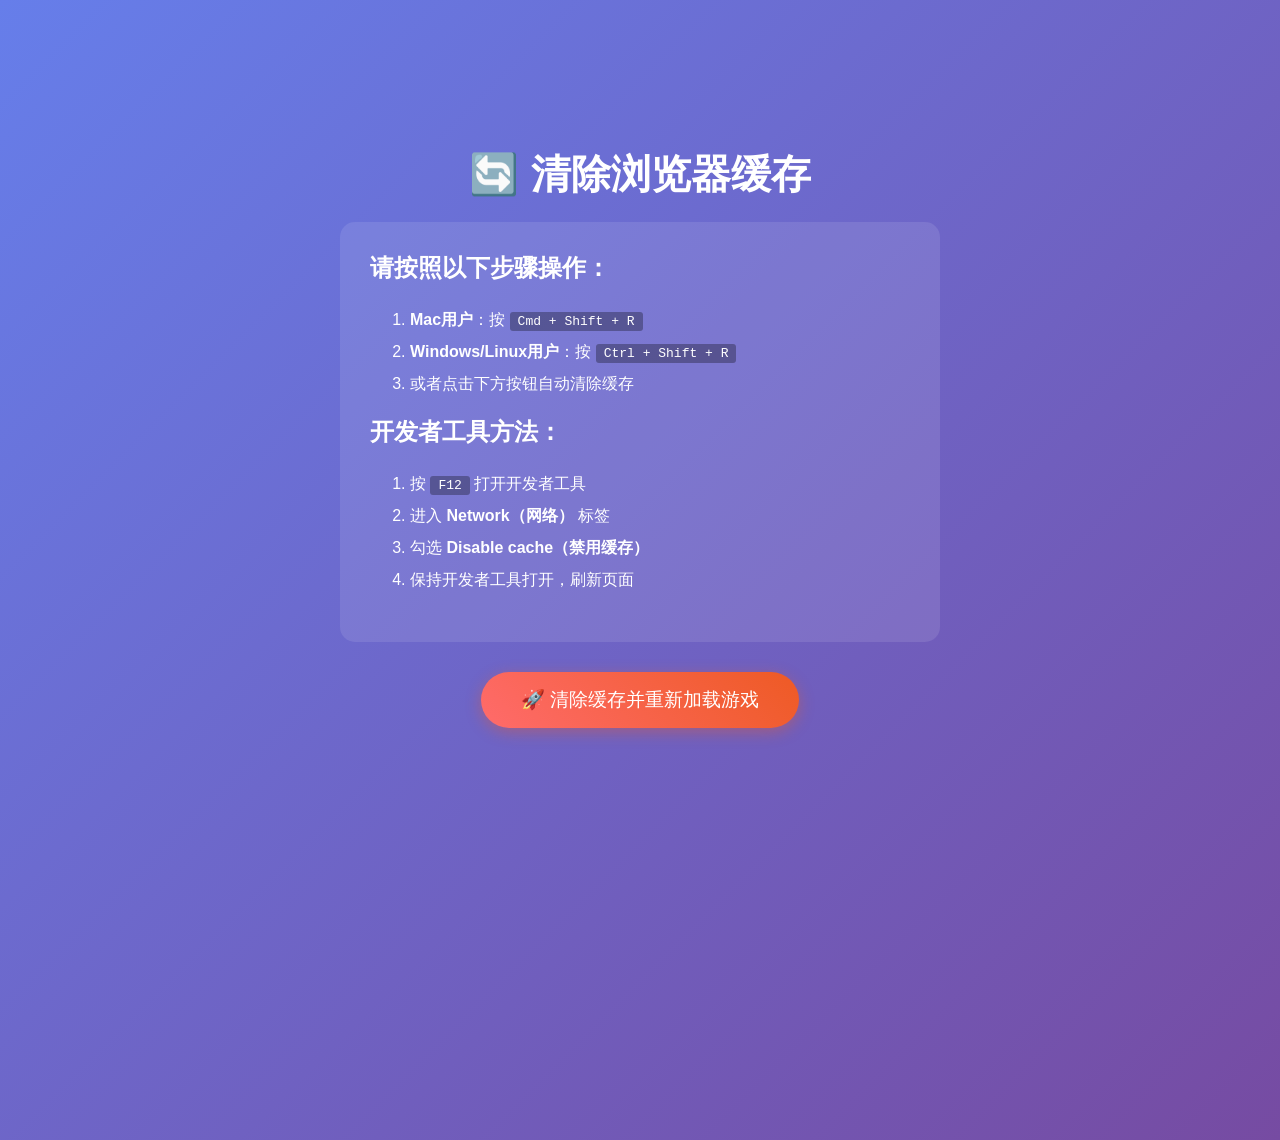
<file: clear-cache.html>
<!DOCTYPE html>
<html lang="zh-CN">
<head>
    <meta charset="UTF-8">
    <meta name="viewport" content="width=device-width, initial-scale=1.0">
    <title>清除缓存 - 体感单词游戏</title>
    <style>
        body {
            font-family: Arial, sans-serif;
            max-width: 600px;
            margin: 100px auto;
            padding: 20px;
            text-align: center;
            background: linear-gradient(135deg, #667eea 0%, #764ba2 100%);
            color: white;
            min-height: 100vh;
        }
        h1 {
            font-size: 2.5rem;
            margin-bottom: 20px;
        }
        .instructions {
            background: rgba(255, 255, 255, 0.1);
            padding: 30px;
            border-radius: 15px;
            margin: 20px 0;
            text-align: left;
        }
        .instructions h2 {
            margin-top: 0;
        }
        .instructions ol {
            line-height: 2;
        }
        .instructions code {
            background: rgba(0, 0, 0, 0.3);
            padding: 2px 8px;
            border-radius: 3px;
            font-family: monospace;
        }
        button {
            padding: 15px 40px;
            font-size: 1.2rem;
            border: none;
            border-radius: 50px;
            background: linear-gradient(45deg, #ff6b6b, #ee5a24);
            color: white;
            cursor: pointer;
            margin: 10px;
            box-shadow: 0 4px 15px rgba(238, 90, 36, 0.4);
            transition: all 0.3s ease;
        }
        button:hover {
            transform: translateY(-2px);
            box-shadow: 0 6px 20px rgba(238, 90, 36, 0.6);
        }
        .success {
            background: rgba(76, 175, 80, 0.2);
            border: 2px solid #4CAF50;
            padding: 15px;
            border-radius: 10px;
            margin: 20px 0;
            display: none;
        }
    </style>
</head>
<body>
    <h1>🔄 清除浏览器缓存</h1>
    
    <div class="instructions">
        <h2>请按照以下步骤操作：</h2>
        <ol>
            <li><strong>Mac用户</strong>：按 <code>Cmd + Shift + R</code></li>
            <li><strong>Windows/Linux用户</strong>：按 <code>Ctrl + Shift + R</code></li>
            <li>或者点击下方按钮自动清除缓存</li>
        </ol>
        
        <h2>开发者工具方法：</h2>
        <ol>
            <li>按 <code>F12</code> 打开开发者工具</li>
            <li>进入 <strong>Network（网络）</strong> 标签</li>
            <li>勾选 <strong>Disable cache（禁用缓存）</strong></li>
            <li>保持开发者工具打开，刷新页面</li>
        </ol>
    </div>

    <button onclick="clearCacheAndReload()">🚀 清除缓存并重新加载游戏</button>
    
    <div id="successMsg" class="success">
        ✅ 缓存已清除！正在重新加载游戏...
    </div>

    <script>
        function clearCacheAndReload() {
            // 显示成功消息
            document.getElementById('successMsg').style.display = 'block';
            
            // 清除所有缓存
            if ('caches' in window) {
                caches.keys().then(function(names) {
                    for (let name of names) {
                        caches.delete(name);
                    }
                });
            }
            
            // 清除localStorage
            localStorage.clear();
            
            // 清除sessionStorage
            sessionStorage.clear();
            
            // 延迟后重定向到主页面，添加时间戳防止缓存
            setTimeout(function() {
                window.location.href = 'index.html?t=' + new Date().getTime();
            }, 1500);
        }
        
        // 页面加载时显示提示
        console.log('%c🔄 缓存清除页面已加载', 'color: #4CAF50; font-size: 20px; font-weight: bold;');
        console.log('%c请使用硬刷新（Cmd+Shift+R 或 Ctrl+Shift+R）来清除缓存', 'color: #ff6b6b; font-size: 14px;');
    </script>
</body>
</html>
</file>
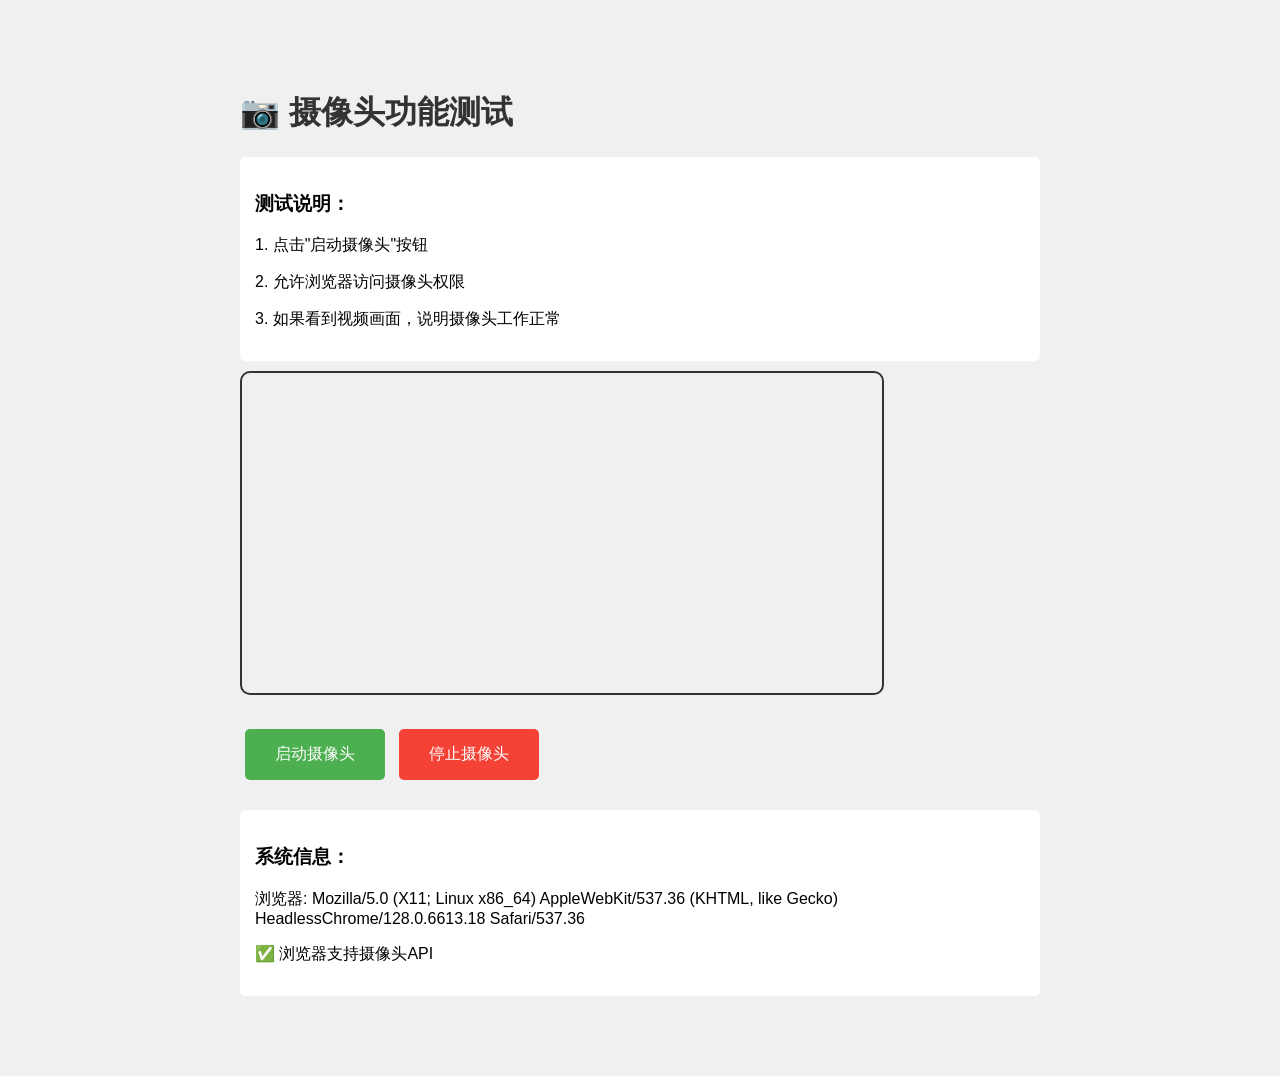
<file: test-camera.html>
<!DOCTYPE html>
<html lang="zh-CN">
<head>
    <meta charset="UTF-8">
    <meta name="viewport" content="width=device-width, initial-scale=1.0">
    <title>摄像头测试</title>
    <style>
        body {
            font-family: Arial, sans-serif;
            max-width: 800px;
            margin: 50px auto;
            padding: 20px;
            background: #f0f0f0;
        }
        h1 {
            color: #333;
        }
        video {
            width: 100%;
            max-width: 640px;
            border: 2px solid #333;
            border-radius: 10px;
            transform: scaleX(-1);
        }
        button {
            padding: 15px 30px;
            font-size: 16px;
            margin: 10px 5px;
            cursor: pointer;
            border: none;
            border-radius: 5px;
            background: #4CAF50;
            color: white;
        }
        button:hover {
            background: #45a049;
        }
        .info {
            background: white;
            padding: 15px;
            border-radius: 5px;
            margin: 10px 0;
        }
        .error {
            background: #ffebee;
            color: #c62828;
            padding: 15px;
            border-radius: 5px;
            margin: 10px 0;
            display: none;
        }
        .success {
            background: #e8f5e9;
            color: #2e7d32;
            padding: 15px;
            border-radius: 5px;
            margin: 10px 0;
            display: none;
        }
    </style>
</head>
<body>
    <h1>📷 摄像头功能测试</h1>
    
    <div class="info">
        <h3>测试说明：</h3>
        <p>1. 点击"启动摄像头"按钮</p>
        <p>2. 允许浏览器访问摄像头权限</p>
        <p>3. 如果看到视频画面，说明摄像头工作正常</p>
    </div>

    <div id="errorMsg" class="error"></div>
    <div id="successMsg" class="success"></div>

    <video id="testVideo" autoplay muted playsinline></video>

    <div style="margin-top: 20px;">
        <button onclick="startCamera()">启动摄像头</button>
        <button onclick="stopCamera()" style="background: #f44336;">停止摄像头</button>
    </div>

    <div class="info" style="margin-top: 20px;">
        <h3>系统信息：</h3>
        <p id="browserInfo"></p>
        <p id="deviceInfo"></p>
    </div>

    <script>
        let stream = null;
        const video = document.getElementById('testVideo');
        const errorMsg = document.getElementById('errorMsg');
        const successMsg = document.getElementById('successMsg');

        // 显示浏览器信息
        document.getElementById('browserInfo').textContent = 
            `浏览器: ${navigator.userAgent}`;
        
        // 检查MediaDevices API支持
        if (navigator.mediaDevices && navigator.mediaDevices.getUserMedia) {
            document.getElementById('deviceInfo').textContent = 
                '✅ 浏览器支持摄像头API';
        } else {
            document.getElementById('deviceInfo').textContent = 
                '❌ 浏览器不支持摄像头API';
            document.getElementById('deviceInfo').style.color = 'red';
        }

        async function startCamera() {
            try {
                errorMsg.style.display = 'none';
                successMsg.style.display = 'none';

                console.log('正在请求摄像头权限...');
                
                stream = await navigator.mediaDevices.getUserMedia({
                    video: {
                        width: 640,
                        height: 480,
                        facingMode: 'user'
                    }
                });

                console.log('摄像头权限已获取');
                
                video.srcObject = stream;
                
                await video.play();
                
                successMsg.textContent = '✅ 摄像头启动成功！';
                successMsg.style.display = 'block';
                
                console.log('摄像头视频流已启动');

            } catch (error) {
                console.error('摄像头启动失败:', error);
                
                let message = '❌ 摄像头启动失败: ';
                
                if (error.name === 'NotAllowedError') {
                    message += '用户拒绝了摄像头权限。请在浏览器设置中允许访问摄像头。';
                } else if (error.name === 'NotFoundError') {
                    message += '未找到摄像头设备。请确保电脑连接了摄像头。';
                } else if (error.name === 'NotReadableError') {
                    message += '摄像头被其他应用占用。请关闭其他使用摄像头的应用。';
                } else if (error.name === 'OverconstrainedError') {
                    message += '摄像头不支持请求的配置。';
                } else if (error.name === 'SecurityError') {
                    message += '安全错误。请确保使用HTTPS或localhost访问。';
                } else {
                    message += error.message;
                }
                
                errorMsg.textContent = message;
                errorMsg.style.display = 'block';
            }
        }

        function stopCamera() {
            if (stream) {
                stream.getTracks().forEach(track => {
                    track.stop();
                    console.log('摄像头已停止');
                });
                video.srcObject = null;
                stream = null;
                
                successMsg.textContent = '摄像头已停止';
                successMsg.style.display = 'block';
            }
        }

        // 页面卸载时停止摄像头
        window.addEventListener('beforeunload', stopCamera);
    </script>
</body>
</html>
</file>
